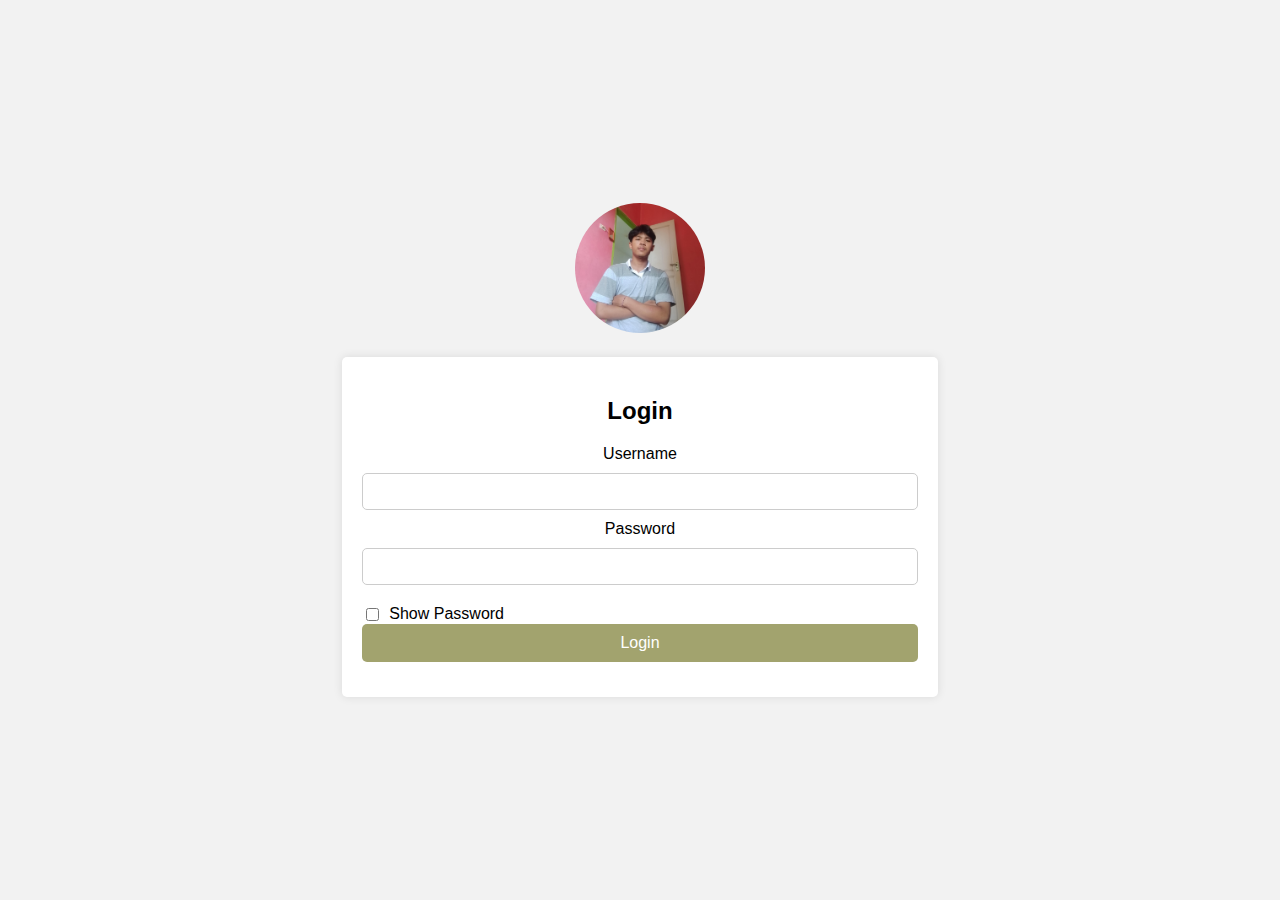
<file: index.html>
<!DOCTYPE html>
<html lang="en">
<head>
    <meta charset="UTF-8">
    <meta name="viewport" content="width=device-width, initial-scale=1.0">
    <title>Login Page</title>
    <style>
        body {
            font-family: Arial, sans-serif;
            background-color: #f2f2f2;
            display: flex;
            flex-direction: column;
            justify-content: center;
            align-items: center;
            height: 100vh;
            margin: 0;
        }
        .foto-container {
            text-align: center;
            margin-bottom: 20px;
        }
        .foto-container img {
            width: 250px;
            height: 250px;
            border-radius: 50%;
            object-fit: cover;
        }
        .login-container {
            background-color: #fff;
            padding: 20px;
            border-radius: 5px;
            box-shadow: 0 0 10px rgba(0, 0, 0, 0.1);
            text-align: center;
        }
        .login-container h2 {
            margin-bottom: 20px;
        }
        .login-container input[type="text"],
        .login-container input[type="password"] {
            width: 96%;
            padding: 10px;
            margin: 10px 0;
            border: 1px solid #ccc;
            border-radius: 5px;
        }
        .login-container input[type="submit"] {
            width: 100%;
            padding: 10px;
            background-color: #a2a36e;
            border: none;
            border-radius: 5px;
            color: #fff;
            font-size: 16px;
            cursor: pointer;
        }
        .login-container input[type="submit"]:hover {
            background-color: #c7bb64;
        }
        .login-container .show-password {
            display: flex;
            align-items: center;
            margin-top: 10px;
        }
        .login-container .show-password input[type="checkbox"] {
            margin-right: 10px;
        }
        .message {
            margin-top: 15px;
            color: red;
        }
        @media screen and (max-width: 600px){
            .login-container{
                width: 80%;
            }
        }
    </style>
</head>
<body>
<div class="foto-container">
    <img src="sohibul.jpg" alt="Foto Profil" style="width: 130px; height: 130px;">
</div>
<div class="login-container">
    <h2>Login</h2>
    <form id="loginForm">
        <label for="username">Username</label>
        <input type="text" id="username" name="username" required>
        
        <label for="password">Password</label>
        <input type="password" id="password" name="password" required>

        <div class="show-password">
            <input type="checkbox" id="showPassword">
            <label for="showPassword">Show Password</label>
        </div>
        
        <input type="submit" value="Login">
    </form>
    <div class="message" id="message"></div>
</div>

<script>
    document.getElementById('showPassword').addEventListener('change', function() {
        const passwordField = document.getElementById('password');
        if (this.checked) {
            passwordField.type = 'text';
        } else {
            passwordField.type = 'password';
        }
    });

    document.getElementById('loginForm').addEventListener('submit', function(event) {
        event.preventDefault(); // Mencegah pengiriman formulir

        const username = document.getElementById('username').value;
        const password = document.getElementById('password').value;
        const message = document.getElementById('message');

        // Validasi username dan password
        const validUsername = '0';
        const validPassword = '0';

        if (username === validUsername && password === validPassword) {
            message.style.color = 'green';
            message.textContent = 'Login berhasil! Mengarahkan ke halaman beranda...';
            setTimeout(function() {
                window.location.href = 'laman.html'; // Mengarahkan ke halaman beranda
            }, 1000);
        } else {
            message.style.color = 'red';
            message.textContent = 'Username atau password salah!';
        }
    });
</script>

</body>
</html>
</file>
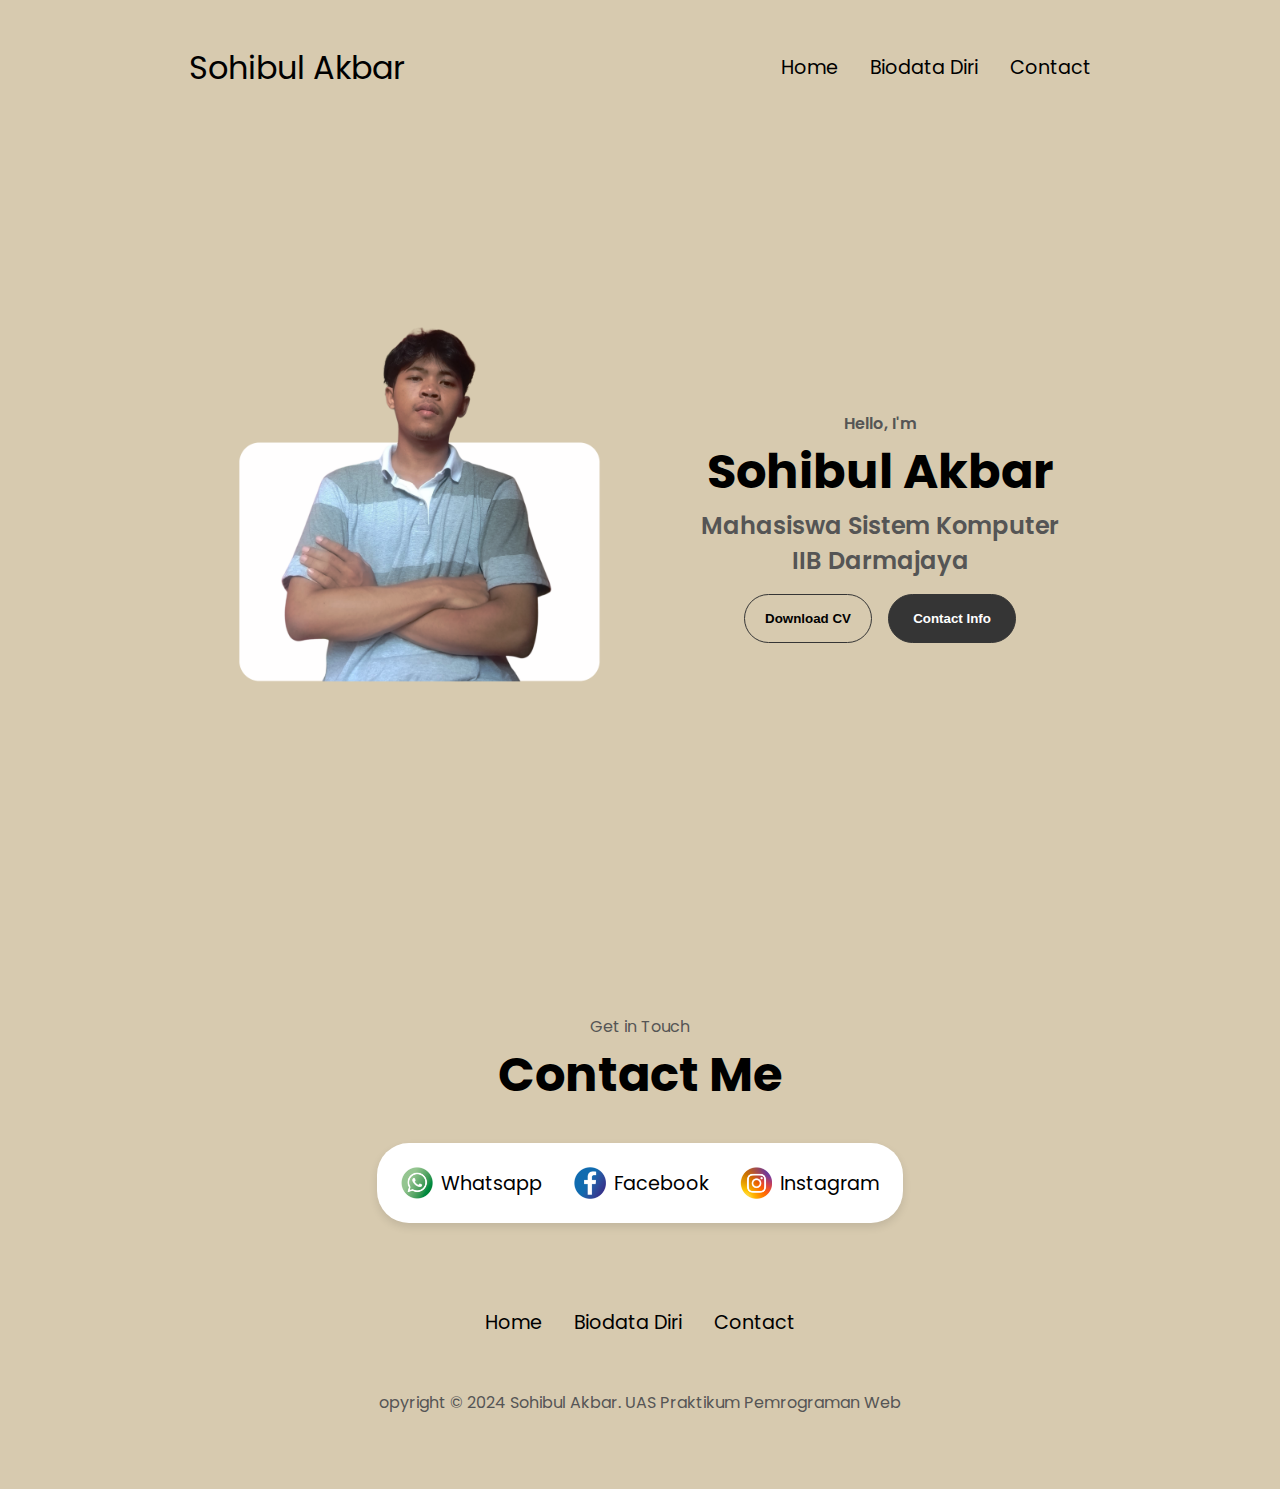
<file: laman.html>
<!DOCTYPE html>
<html lang="en">
  <head>
    <meta charset="UTF-8" />
    <meta http-equiv="X-UA-Compatible" content="IE=edge" />
    <meta name="viewport" content="width=device-width, initial-scale=1.0" />
    <title>My Portfolio</title>
    <link rel="stylesheet" href="style.css" />
    <link rel="stylesheet" href="mediaqueries.css" />
  </head>
  <body>
    <nav id="desktop-nav">
      <div class="logo">Sohibul Akbar</div>
      <div>
        <ul class="nav-links">
          <li><a href="#">Home</a></li>
          <li><a href="profil.html">Biodata Diri</a></li>
          <li><a href="#contact">Contact</a></li>
        </ul>
      </div>
    </nav>
    <nav id="hamburger-nav">
      <div class="logo">Sohibul Akbar</div>
      <div class="hamburger-menu">
        <div class="hamburger-icon" onclick="toggleMenu()">
          <span></span>
          <span></span>
          <span></span>
        </div>
        <div class="menu-links">
          <li><a href="#" onclick="toggleMenu()">Home</a></li>
          <li><a href="profil.html" onclick="toggleMenu()">Biodata Diri</a></li>
          <li><a href="#contact" onclick="toggleMenu()">Contact</a></li>
        </div>
      </div>
    </nav>
    <section id="profile">
      <div class="section__pic-container">
        <img src="SSS.png" alt="John Doe profile picture" />
      </div>
      <div class="section__text">
        <p class="section__text__p1">Hello, I'm</p>
        <h1 class="title">Sohibul Akbar</h1>
        <p class="section__text__p2"> Mahasiswa Sistem Komputer<br>IIB Darmajaya</p>
        <div class="btn-container">
          <button
            class="btn btn-color-2"
            onclick="window.open('https://drive.google.com/file/d/1diWzeTqQze4uvgNMDmYVRbhXprymmU3Q/view?usp=drive_link')"
          >
            Download CV
          </button>
          <a href="#contact"><button class="btn btn-color-1">
            Contact Info
          </button></a>
        </div>
      </div>
    </section>

    <section id="contact">
      <p class="section__text__p1">Get in Touch</p>
      <h1 class="title">Contact Me</h1>
      <div class="contact-info-upper-container">
        <div class="contact-info-container">
          <img
            src="wa.png"
            alt="Whatsapp icon"
            class="icon contact-icon"
          />
          <p><a href="https://wa.me/6282178859528">Whatsapp</a></p>
        </div>
        <div class="contact-info-container">
          <img
            src="fb.png"
            alt="facebook icon"
            class="icon contact-icon"
          />
          <p><a href="https://www.facebook.com/share/QXUfFyckxoHLf83c/?mibextid=qi2Omg">Facebook</a></p>
        </div>
        <div class="contact-info-container">
          <img
            src="ig.png"
            alt="instagram icon"
            class="icon contact-icon"
          />
          <p><a href="https://www.instagram.com/_so.hib?igsh=ejJ1NXh3MWE3NnVt">Instagram</a></p>
        </div>
      </div>
    </section>
    <footer>
      <nav>
        <div class="nav-links-container">
          <ul class="nav-links">
            <li><a href="#">Home</a></li>
            <li><a href="profil.html">Biodata Diri</a></li>
            <li><a href="#contact">Contact</a></li>
          </ul>
        </div>
      </nav>
      <p>opyright &#169; 2024 Sohibul Akbar. UAS Praktikum Pemrograman Web</p>
    </footer>
    <script src="script.js"></script>
  </body>
</html>
</file>
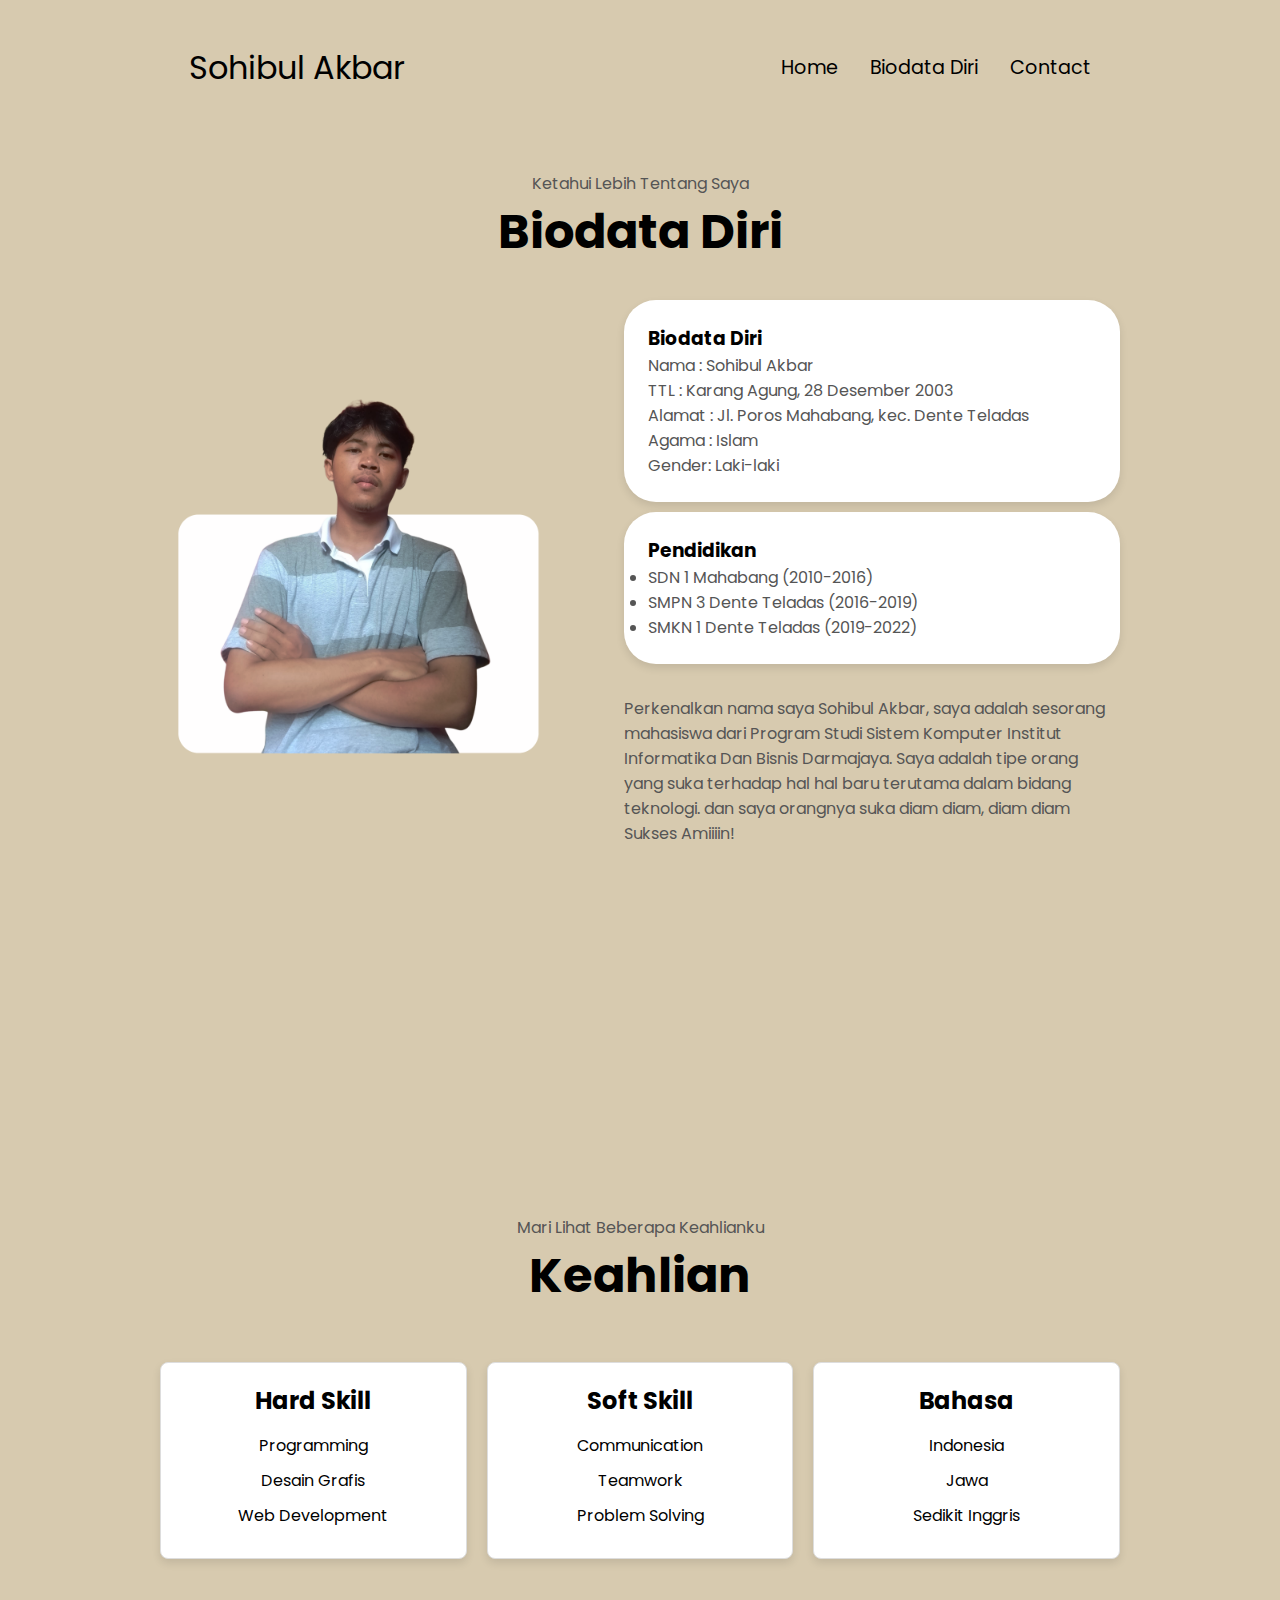
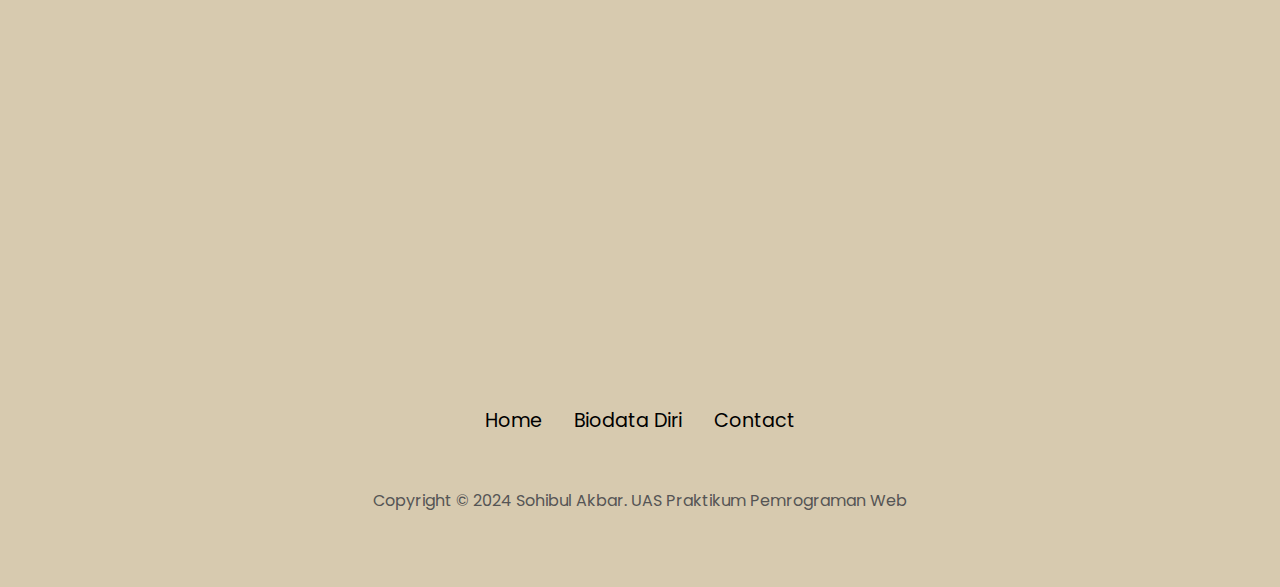
<file: profil.html>
<!DOCTYPE html>
<html lang="en">
<head>
    <meta charset="UTF-8">
    <meta name="viewport" content="width=device-width, initial-scale=1.0">
    <title>Document</title>
    <link rel="stylesheet" href="style.css">
    <link rel="stylesheet" href="mediaqueries.css">
</head>
<body>

  <nav id="desktop-nav">
    <div class="logo">Sohibul Akbar</div>
    <div>
      <ul class="nav-links">
        <li><a href="laman.html">Home</a></li>
        <li><a href="#">Biodata Diri</a></li>
        <li><a href="laman.html#contact">Contact</a></li>
      </ul>
    </div>
  </nav>
  <nav id="hamburger-nav">
    <div class="logo">Sohibul Akbar</div>
    <div class="hamburger-menu">
      <div class="hamburger-icon" onclick="toggleMenu()">
        <span></span>
        <span></span>
        <span></span>
      </div>
      <div class="menu-links">
        <li><a href="laman.html" onclick="toggleMenu()">Home</a></li>
        <li><a href="laman.html#contact" onclick="toggleMenu()">Contact</a></li>
      </div>
    </div>
  </nav>

    <section id="about">
        <p class="section__text__p1">Ketahui Lebih Tentang Saya</p>
        <h1 class="title">Biodata Diri</h1>
        <div class="section-container">
          <div class="section__pic-container">
            <img
              src="SSS.png"
              alt="Profile picture"
              class="about-pic"
            />
          </div>
          <div class="about-details-container">
            <div class="about-containers">
              <div class="details-container" style="margin-bottom: 10px;">

                <h3>Biodata Diri</h3>
                <p>Nama : Sohibul Akbar</p>
                <p>TTL  : Karang Agung, 28 Desember 2003</p>
                <p>Alamat : Jl. Poros Mahabang, kec. Dente Teladas</p>
                <p>Agama : Islam</p>
                <p>Gender: Laki-laki</p>
              </div>
              <div class="details-container">
                <h3>Pendidikan</h3>
                <li>SDN 1 Mahabang (2010-2016)</li>
                <li>SMPN 3 Dente Teladas (2016-2019)</li>
                <li>SMKN 1 Dente Teladas (2019-2022)</li>
              </div>
            </div>
            <div class="text-container">
              <p>Perkenalkan nama saya Sohibul Akbar, saya adalah sesorang mahasiswa dari Program Studi Sistem Komputer
                Institut Informatika Dan Bisnis Darmajaya. Saya adalah tipe orang yang suka terhadap hal hal baru
                terutama dalam bidang teknologi. dan saya orangnya suka diam diam, diam diam Sukses Amiiiin!
              </p>
            </div>
          </div>
        </div>
      </section>
      <section id="experience" style="margin-top: 90px;">
        <p class="section__text__p1" style= "margin-top:90px;">Mari Lihat Beberapa Keahlianku</p>
        <h1 class="title">Keahlian</h1>
      
        <div class="card-container">
          <div class="card">
              <h2>Hard Skill</h2>
              <ul>
                  <li>Programming</li>
                  <li>Desain Grafis</li>
                  <li>Web Development</li>
              </ul>
          </div>
          <div class="card">
              <h2>Soft Skill</h2>
              <ul>
                  <li>Communication</li>
                  <li>Teamwork</li>
                  <li>Problem Solving</li>
              </ul>
          </div>
          <div class="card">
              <h2>Bahasa</h2>
              <ul>
                  <li>Indonesia</li>
                  <li>Jawa</li>
                  <li>Sedikit Inggris</li>
              </ul>
          </div>
      </div>
      </section>
      
      <footer>
        <nav>
          <div class="nav-links-container">
            <ul class="nav-links">
              <li><a href="laman.html">Home</a></li>
              <li><a href="biodata.html">Biodata Diri</a></li>
              <li><a href="laman.html#contact">Contact</a></li>
            </ul>
          </div>
        </nav>
        <p>Copyright &#169; 2024 Sohibul Akbar. UAS Praktikum Pemrograman Web</p>
      </footer>
      <script src="script.js"></script>
</body>
</html>
</file>
<file: style.css>
/* GENERAL */

@import url("https://fonts.googleapis.com/css2?family=Poppins:wght@300;400;500;600&display=swap");

* {
  margin: 0;
  padding: 0;
}

body {
  font-family: "Poppins", sans-serif;
  background-color: rgb(215, 202, 175);
}

html {
  scroll-behavior: smooth;
}

p {
  color: rgb(85, 85, 85);
}
.details-container li {
  color: rgb(85, 85, 85);
}

/* TRANSITION */

a,
.btn {
  transition: all 300ms ease;
}

/* DESKTOP NAV */

nav,
.nav-links {
  display: flex;
}

nav {
  justify-content: space-around;
  align-items: center;
  height: 15vh;
}

.nav-links {
  gap: 2rem;
  list-style: none;
  font-size: 1.2rem;
}

a {
  color: black;
  text-decoration: none;
  text-decoration-color: white;
}

a:hover {
  color: rgb(110, 89, 56);
  text-decoration: underline;
  text-underline-offset: 1rem;
  text-decoration-color: rgb(255, 255, 255);
}

.logo {
  font-size: 2rem;
}

.logo:hover {
  cursor: default;
}

/* HAMBURGER MENU */

#hamburger-nav {
  display: none;
}

.hamburger-menu {
  position: relative;
  display: inline-block;
  
}

.hamburger-icon {
  display: flex;
  flex-direction: column;
  justify-content: space-between;
  height: 24px;
  width: 30px;
  cursor: pointer;
}

.hamburger-icon span {
  width: 100%;
  height: 2px;
  background-color: black;
  transition: all 0.3 ease-in-out;
}

.menu-links {
  position: absolute;
  z-index: 1000;
  top: 100%;
  right: 0;
  background-color: rgb(255, 255, 255);
  width: fit-content;
  max-height: 0;
  overflow: hidden;
  transition: all 0.3 ease-in-out;
  padding-right: 50px;
  padding-left: 50px;
  margin-top: 15px;
}

.menu-links a {
  display: block;
  padding: 10px;
  text-align: center;
  font-size: 1.5rem;
  color: black;
  text-decoration: none;
  transition: all 0.3 ease-in-out;
}

.menu-links li {
  list-style: none;
}

.menu-links.open {
  max-height: 300px;
}

.hamburger-icon.open span:first-child {
  transform: rotate(45deg) translate(10px, 5px);
}

.hamburger-icon.open span:nth-child(2) {
  opacity: 0;
}

.hamburger-icon.open span:last-child {
  transform: rotate(-45deg) translate(10px, -5px);
}

.hamburger-icon span:first-child {
  transform: none;
}

.hamburger-icon span:first-child {
  opacity: 1;
}

.hamburger-icon span:first-child {
  transform: none;
}

/* SECTIONS */

section {
  padding-top: 4vh;
  height: 96vh;
  margin: 0 10rem;
  box-sizing: border-box;
  min-height: fit-content;
}

.section-container {
  display: flex;
}

/* PROFILE SECTION */

#profile {
  display: flex;
  justify-content: center;
  gap: 5rem;
  height: 80vh;
}

.section__pic-container {
  display: flex;
  height: 400px;
  width: 400px;
  margin: auto 0;
}

.section__text {
  align-self: center;
  text-align: center;
}

.section__text p {
  font-weight: 600;
}

.section__text__p1 {
  text-align: center;
}

.section__text__p2 {
  font-size: 1.50rem;
  margin-bottom: 1rem;
}

.title {
  font-size: 3rem;
  text-align: center;
}

#socials-container {
  display: flex;
  justify-content: center;
  margin-top: 1rem;
  gap: 1rem;
}

/* ICONS */

.icon {
  cursor: pointer;
  height: 2rem;
}

/* BUTTONS */

.btn-container {
  display: flex;
  justify-content: center;
  gap: 1rem;
}

.btn {
  font-weight: 600;
  transition: all 300ms ease;
  padding: 1rem;
  width: 8rem;
  border-radius: 2rem;
}

.btn-color-1,
.btn-color-2 {
  border: rgb(53, 53, 53) 0.1rem solid;
}

.btn-color-1:hover,
.btn-color-2:hover {
  cursor: pointer;
}

.btn-color-1,
.btn-color-2:hover {
  background: rgb(53, 53, 53);
  color: white;
}

.btn-color-1:hover {
  background: rgb(0, 0, 0);
}

.btn-color-2 {
  background: none;
}

.btn-color-2:hover {
  border: rgb(255, 255, 255) 0.1rem solid;
}

.btn-container {
  gap: 1rem;
}

/* ABOUT SECTION */

#about {
  position: relative;
}

.about-containers {
  gap: 2rem;
  margin-bottom: 2rem;
  margin-top: 2rem;
}

.about-details-container {
  justify-content: center;
  flex-direction: column;
}

.about-containers,
.about-details-container {
  display: block;
}

.about-pic {
  border-radius: 2rem;
}

.arrow {
  position: absolute;
  right: -5rem;
  bottom: 2.5rem;
}

.details-container {
  padding: 1.5rem;
  background: rgb(255, 255, 255);
  box-shadow: 0 4px 8px rgba(0, 0, 0, 0.1);
  border-radius: 2rem;

  text-align: left;
}

.section-container {
  gap: 4rem;
  height: 80%;
}

.section__pic-container {
  height: 400px;
  width: 400px;
  margin: auto 0;
}


/* EXPERIENCE SECTION */

#experience {
  position: relative;
  margin-top: 50px;
}

.experience-sub-title {
  color: rgb(85, 85, 85);
  font-weight: 600;
  font-size: 1.75rem;
  margin-bottom: 2rem;
}

.experience-details-container {
  display: flex;
  justify-content: center;
  flex-direction: column;
}

.article-container {
  display: flex;
  text-align: initial;
  flex-wrap: wrap;
  flex-direction: row;
  gap: 2.5rem;
  justify-content: space-around;
}

article {
  display: flex;
  width: 10rem;
  justify-content: space-around;
  gap: 0.5rem;
}

article .icon {
  cursor: default;
}
/* biodata */
.card-container {
  display: flex;
  gap: 20px;
  justify-content: center;
  align-items: center;
  margin-top: 50px;
}

.card {
  background-color: white;
  border: 1px solid #ddd;
  border-radius: 8px;
  box-shadow: 0 4px 8px rgba(0, 0, 0, 0.1);
  padding: 20px;
  width: 300px;
  text-align: center;
}

.card h2 {
  font-size: 1.5em;
  margin-bottom: 15px;
}

.card ul {
  list-style: none;
  padding: 0;
}

.card li {
  font-size: 1em;
  margin: 10px 0;
}

/* PROJECTS SECTION */

#projects {
  position: relative;
}

.color-container {
  border-color: rgb(163, 163, 163);
  background: rgb(250, 250, 250);
}

.project-img {
  border-radius: 2rem;
  width: 90%;
  height: 90%;
}

.project-title {
  margin: 1rem;
  color: black;
}

.project-btn {
  color: black;
  border-color: rgb(163, 163, 163);
}

/* CONTACT */

#contact {
  display: flex;
  justify-content: center;
  flex-direction: column;
  height: 70vh;
}

.contact-info-upper-container {
  display: flex;
  justify-content: center;
  border-radius: 2rem;
  background-color: rgb(255, 255, 255);
  box-shadow: 0 4px 8px rgba(0, 0, 0, 0.1);
  background: (250, 250, 250);
  margin: 2rem auto;
  padding: 0.5rem;
}

.contact-info-container {
  display: flex;
  align-items: center;
  justify-content: center;
  gap: 0.5rem;
  margin: 1rem;
}

.contact-info-container p {
  font-size: larger;
}

.contact-icon {
  cursor: default;
}

.email-icon {
  height: 2.5rem;
}

/* FOOTER SECTION */

footer {
  height: 26vh;
  margin: 0 1rem;
}

footer p {
  text-align: center;
}
</file>
<file: mediaqueries.css>
@media screen and (max-width: 1400px) {
    #profile {
      height: 83vh;
      margin-bottom: 6rem;
    }
    .about-containers {
      flex-wrap: wrap;
    }
    #contact,
    #projects {
      height: fit-content;
    }
  }
  
  @media screen and (max-width: 1200px) {
    #desktop-nav {
      display: none;
    }
    #hamburger-nav {
      display: flex;
    }
    #experience,
    .experience-details-container {
      margin-top: 2rem;
    }
    #profile,
    .section-container {
      display: block;
    }
    .arrow {
      display: none;
    }
    section,
    .section-container {
      height: fit-content;
    }
    section {
      margin: 0 5%;
    }
    .section__pic-container {
      width: 275px;
      height: 275px;
      margin: 0 auto 2rem;
    }
    .about-containers {
      margin-top: 0;
    }
  }
  
  @media screen and (max-width: 600px) {
    #contact,
    footer {
      height: 40vh;
    }
    #profile {
      height: 83vh;
      margin-bottom: 0;
    }
    article {
      font-size: 1rem;
    }
    footer nav {
      height: fit-content;
      margin-bottom: 2rem;
    }
    .about-containers,
    .contact-info-upper-container,
    .btn-container {
      flex-wrap: wrap;
    }
    .contact-info-container {
      margin: 0;
    }
    .contact-info-container p,
    .nav-links li a {
      font-size: 1rem;
    }
    .experience-sub-title {
      font-size: 1.25rem;
    }
    .logo {
      font-size: 1.5rem;
    }
    .nav-links {
      flex-direction: column;
      gap: 0.5rem;
      text-align: center;
    }
    .section__pic-container {
      width: auto;
      height: 46vw;
      justify-content: center;
    }
    .section__text__p2 {
      font-size: 1.25rem;
    }
    .title {
      font-size: 2rem;
    }
    .text-container {
      text-align: justify;
    }
    .card li {
      font-size: 12px;
    }
    .card h2 {
      font-size: 15px;
    }
    .card-container {
      gap: 10px;
    }
    .icon {
      width: 20%;
      height: 20px;
      margin-left: 10px;
    }
    .contact-info-container p {
      font-size: 15px;
    }
  }
</file>
